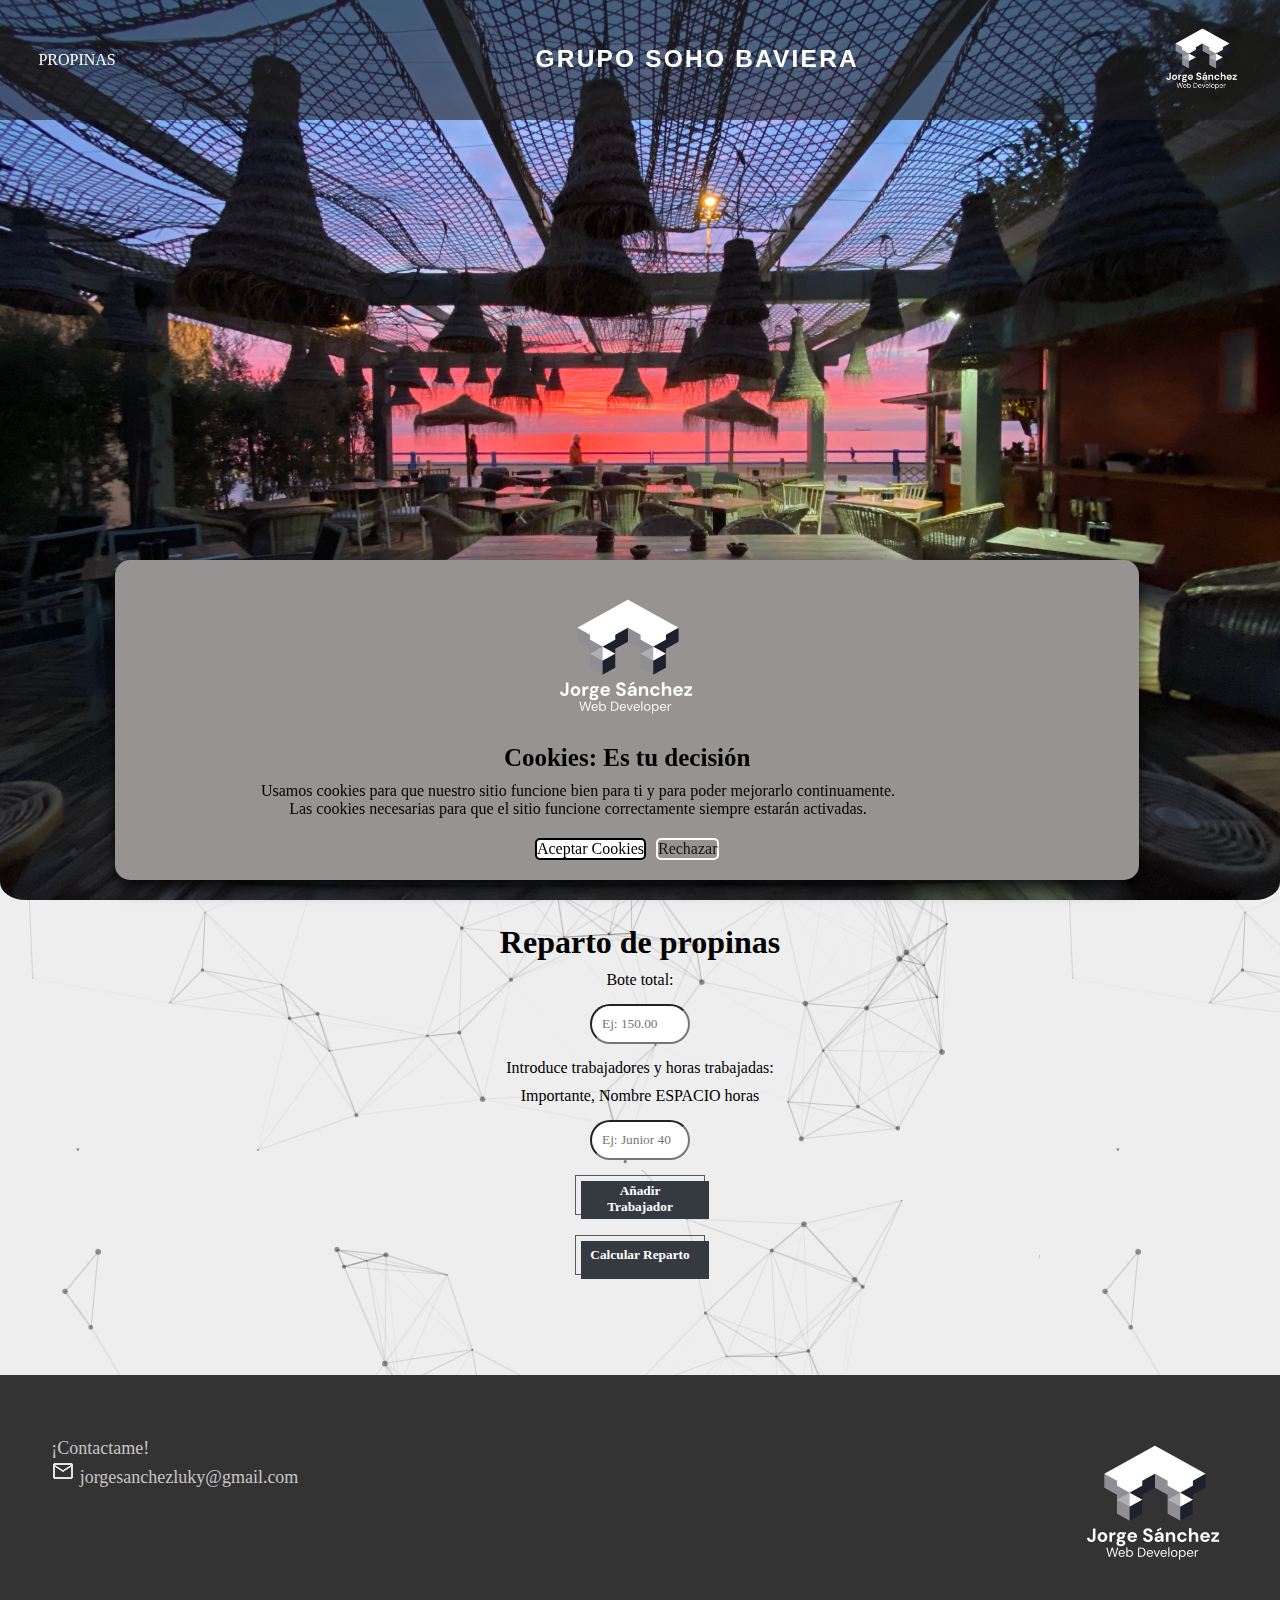
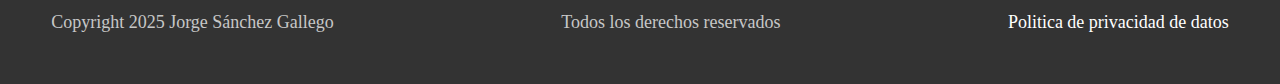
<file: index.html>
<!DOCTYPE html>
<html lang="en">
<head>
    <meta charset="UTF-8">
    <meta name="viewport" content="width=device-width, initial-scale=1.0">
    <link rel="stylesheet" href="assets/styles.css">
     <script src="assets/script.js" defer></script>
     <link rel="icon" href="assets/img/logo-transparent.png" type="image/x-icon">

    <title>Propinas</title>
</head>
<body>
 <header>
      <nav>
        <ul>
          <li>
            <a href="#propinas-id">Propinas</a>
          </li>
         
        </ul>
      </nav>
      
      <a href="https://www.sohoalicante.com/" target="_blank" class="logo">
        <img
          src="assets/img/gsb_logo_moderno_opcion3_blanco.svg" 
          alt="Soho Baviera Logo"/>
      </a>
      <a href="https://jorgesanchez.vercel.app/" target="_blank" class="logo-personal">
        <img
          src="assets/img/logo-transparent.png"
          alt="Jorge Sánchez Logo"/>
      </a>
      
    </header>
    <section class="banner">
        <img src="assets/img/IMG_3358.jpg" alt="Gómiz cover"/>
    </section>


    <section class="propinas" id="propinas-id">
  <h1>Reparto de propinas</h1>
  <p>Bote total:</p>
  <input type="number" id="boteTotal" placeholder="Ej: 150.00">

  <p>Introduce trabajadores y horas trabajadas:</p>
  <p>Importante, Nombre ESPACIO horas</p>
  <input type="text" id="inputTrabajador" placeholder="Ej: Junior 40">
  <button onclick="agregarTrabajador()" class="buttonfirst">Añadir Trabajador</button>

  <ul id="listaTrabajadores"></ul>

  <button onclick="calcular()" class="buttonfirst">Calcular Reparto</button>

  <div id="resultado" class="resultado"></div>
 </section>

 <div id="consentBox">
        <img class="img-logo" src="assets/img/logo-transparent.png"
             alt="Logo" title="logo">
        <div id="consentContent">
            <div id="consentHeader">
                  Cookies: Es tu decisión
            </div>
            <p class="text">
              Usamos cookies para que nuestro sitio funcione bien para ti y para poder mejorarlo continuamente.
            <br>Las cookies necesarias para que el sitio funcione correctamente siempre estarán activadas.
            </p>
            <div class="buttons">
                <button class="consentButton">
                      Aceptar Cookies
                  </button>
                <button class="rejectButton">
                      Rechazar
                  </button>
            </div>
        </div>
        </div>

         <footer>
        
        <div class="caja-logo">
        <div class="contacto" id="contacto-id">
        <p>¡Contactame!</p>
            <p><img src="assets/img/mail_24dp_E3E3E3_FILL0_wght400_GRAD0_opsz24 (1).png" alt="email">             jorgesanchezluky@gmail.com</p>
        </div>
        <img class="logo-footer" src="assets/img/logo-transparent.png" alt="logo">
    </div>
        <div class="copyright">
            <p>Copyright 2025 Jorge Sánchez Gallego</p>
            <p>Todos los derechos reservados</p>
            
            <p><a href="politica.html" target="_blank" class="abrir-politica">Politica de privacidad de datos</a></p>
        
        </div>
        
    </footer>
</body>
</html>
</file>
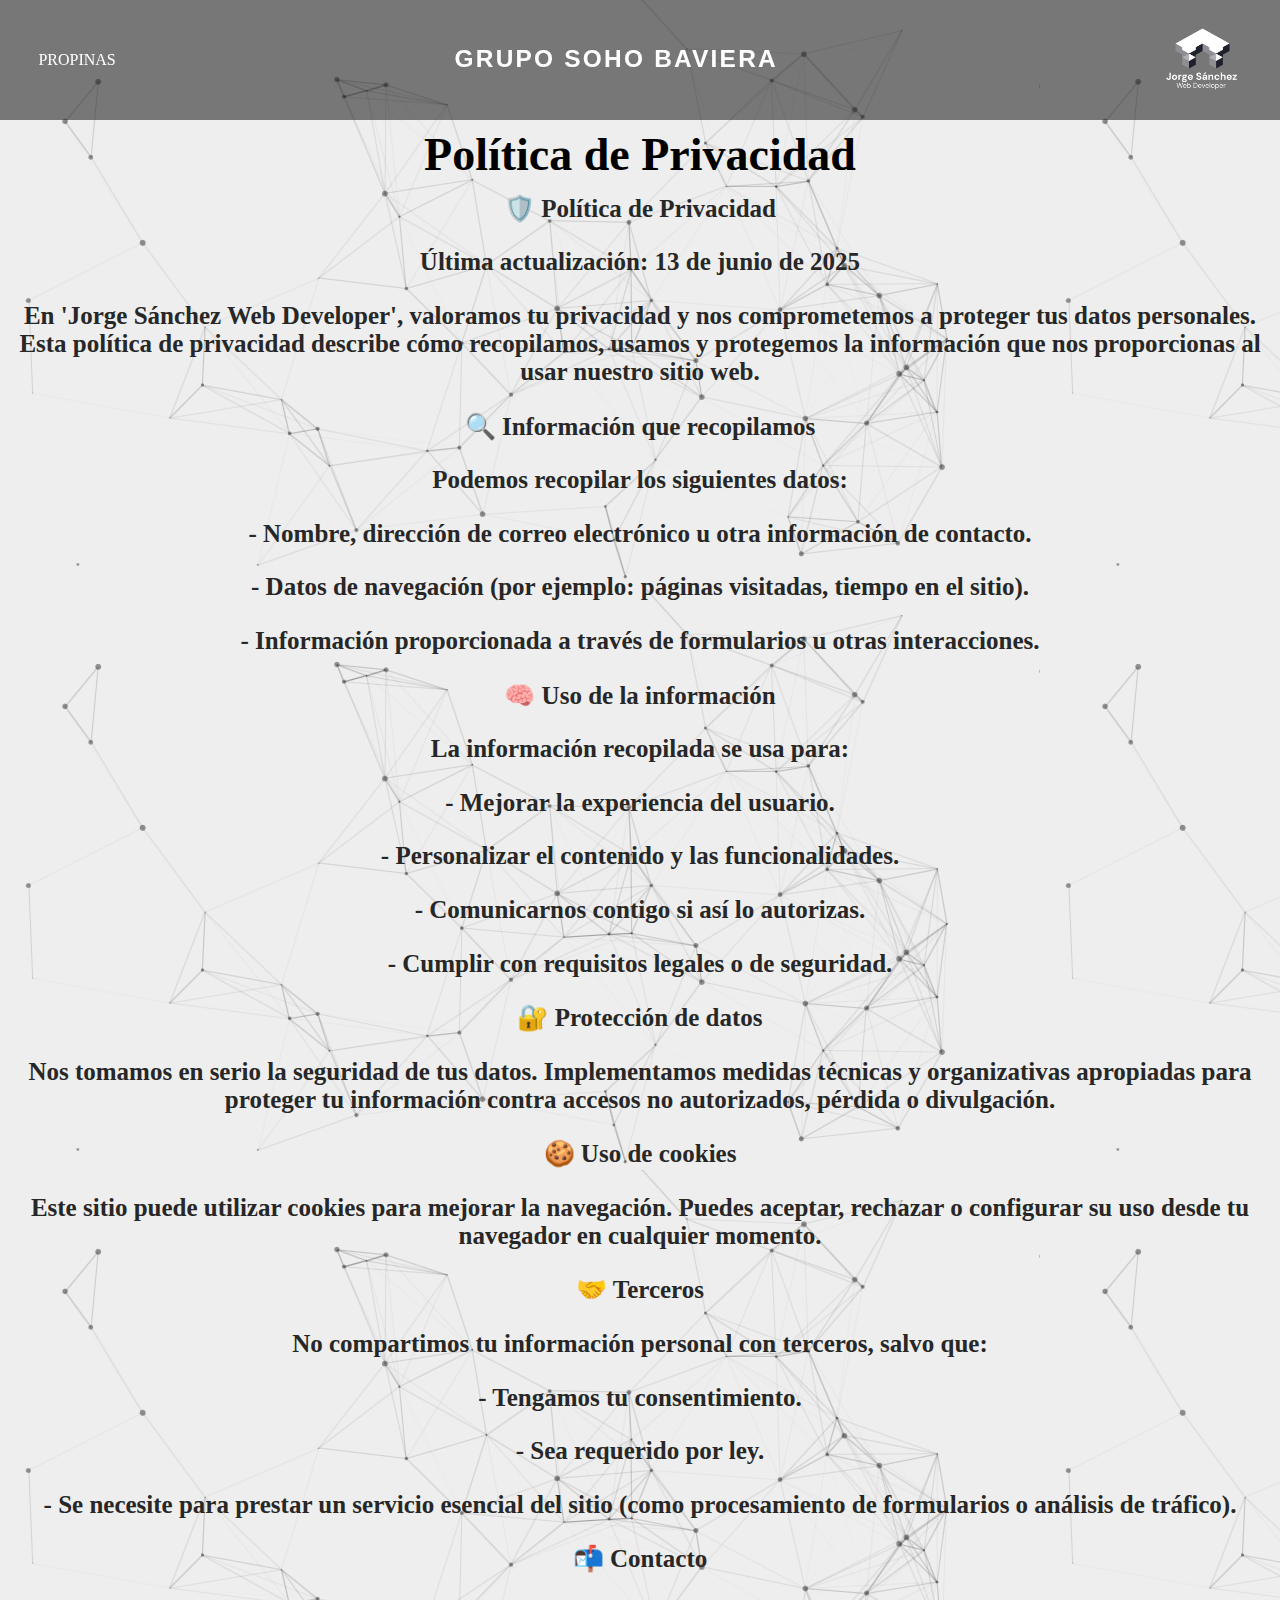
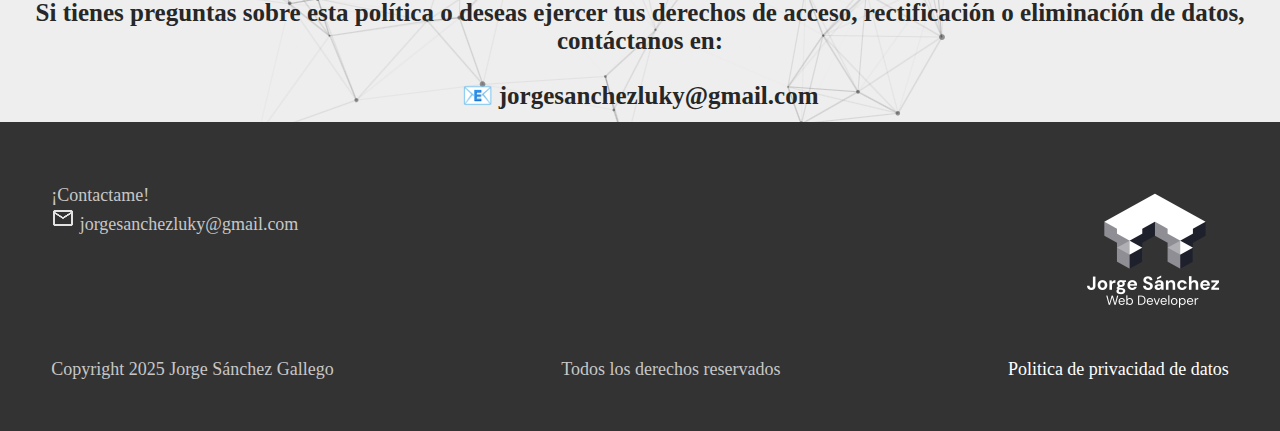
<file: politica.html>
<!DOCTYPE html>
<html lang="es">
<head>
    <meta charset="UTF-8">
    <meta name="viewport" content="width=device-width, initial-scale=1.0">
    <meta name="description" content="Desarrollador web, portfolio personal de Jorge Sánchez. ">
    <meta name="keywords" content="Paginas web, creacion paginas web, desarrollo web, portfolio personal">
    <link rel="canonical" href="https://jorgesanchez.vercel.app/">
    <meta name="address" content=" Alicante, España">
    <meta name="geo.placename" content="Alicante">
    <meta name="geo.region" content="ES-A">
    <meta property="og:title" content="Jorge Sánchez - Web Developer">
    <meta property="og:description" content="Portfolio personal de Jorge Sánchez!">
    <meta property="og:url" content="https://jorgesanchez.vercel.app/">
    <meta property="og:type" content="webdesigner">
    <meta property="og:image" content="https://res.cloudinary.com/doasb61co/image/upload/v1749839933/logo_ewgaro.png">
    <meta property="og:locale" content="es_ES">
    <link rel="icon" href="assets/img/logo-transparent.png" type="image/x-icon">
    <script src="assets/script.js" defer></script>
    
    <link rel="stylesheet" href="assets/styles.css">
    <title>Política</title>
</head>
<body>
    <header class="cabecera">
        
        
         <nav id="menu" class="menu-principal">
            <a href="index.html">Propinas</a>

            
        </nav>
        <a href="https://www.sohoalicante.com/" target="_blank" class="logo">
        <img
          src="assets/img/gsb_logo_moderno_opcion3_blanco.svg" 
          alt="Soho Baviera Logo"/>
      </a>
      <a href="https://jorgesanchez.vercel.app/" target="_blank" class="logo-personal">
        <img
          src="assets/img/logo-transparent.png"
          alt="Jorge Sánchez Logo"/>
      </a>
    </header>
    <main>
    <div class="logo-politica">
    
    </div>
    
    <div class="politica">
        
    <h3 id="titulo-politica">Política de Privacidad</h3>
      <p>🛡️ Política de Privacidad</p>
      <p>Última actualización: 13 de junio de 2025</p>
      <p>En 'Jorge Sánchez Web Developer', valoramos tu privacidad y nos comprometemos a proteger tus datos personales. 
        Esta política de privacidad describe cómo recopilamos, 
        usamos y protegemos la información que nos proporcionas al usar nuestro sitio web.
      <p>🔍 Información que recopilamos</p>
      <p>Podemos recopilar los siguientes datos:</p>
      <p>- Nombre, dirección de correo electrónico u otra información de contacto.</p>
      <p>- Datos de navegación (por ejemplo: páginas visitadas, tiempo en el sitio).</p>
      <p>- Información proporcionada a través de formularios u otras interacciones.</p>
      <p>🧠 Uso de la información</p>
      <p>La información recopilada se usa para:</p>
      <p>- Mejorar la experiencia del usuario.</p>
      <p>- Personalizar el contenido y las funcionalidades.</p>
      <p>- Comunicarnos contigo si así lo autorizas.</p>
      <p>- Cumplir con requisitos legales o de seguridad.</p>
      <p>🔐 Protección de datos</p>
     <p> Nos tomamos en serio la seguridad de tus datos. 
        Implementamos medidas técnicas y organizativas apropiadas para proteger 
        tu información contra accesos no autorizados, pérdida o divulgación.</p>
      <p>🍪 Uso de cookies</p>
      <p>Este sitio puede utilizar cookies para mejorar la navegación. 
        Puedes aceptar, rechazar o configurar su uso desde tu navegador en 
        cualquier momento.</p>
      <p>🤝 Terceros</p>
     <p> No compartimos tu información personal con terceros, salvo que:</p>
      <p>- Tengamos tu consentimiento.</p>
      <p>- Sea requerido por ley.</p>
     <p> - Se necesite para prestar un servicio esencial del sitio 
        (como procesamiento de formularios o análisis de tráfico).</p>
      <p>📬 Contacto</p>
      <p>Si tienes preguntas sobre esta política o deseas ejercer 
        tus derechos de acceso, rectificación o eliminación de datos, contáctanos en:</p>
      <p>📧 jorgesanchezluky@gmail.com</p>
      
      </div>
      </main>
       <footer>
        
        <div class="caja-logo">
        <div class="contacto" id="contacto-id">
        <p>¡Contactame!</p>
            <p><img src="assets/img/mail_24dp_E3E3E3_FILL0_wght400_GRAD0_opsz24 (1).png" alt="email">             jorgesanchezluky@gmail.com</p>
        </div>
        <img class="logo-footer" src="assets/img/logo-transparent.png" alt="logo">
    </div>
        <div class="copyright">
            <p>Copyright 2025 Jorge Sánchez Gallego</p>
            <p>Todos los derechos reservados</p>
            
            <p><a href="politica.html" target="_blank" class="abrir-politica">Politica de privacidad de datos</a></p>
        
        </div>
        
    </footer>
      
</body>
</html>
</file>
<file: assets/styles.css>
:root {
  --primary-color: #ffffff;
  --bg-color: #20202093;
  --spacing: 20px;
}

* {
  margin: 0;
  padding: 0;
  box-sizing: border-box;
  font-family: "EB Garamond", serif;
}
body {
      font-family: 'Lucida Sans', 'Lucida Sans Regular', 'Lucida Grande', 'Lucida Sans Unicode', Geneva, Verdana, sans-serif;
      background-image: url(img/coolbackgrounds-particles-ether.png);
      margin: auto;
      
      
      
    }
    a {
  text-decoration: none;
  color: var(--primary-color);
}

ul {
  list-style-type: none;
}

header {
  height: 120px;
  display: flex;
  justify-content: space-between;
  align-items: center;
  padding: 3%;
  position: fixed;
  width: 100%;
  background-color: var(--bg-color);
  animation: fadeIn 4s;
}

@keyframes fadeIn {
  from {
    background-color: transparent;
  }

  to {
    background-color: var(--bg-color);
  }
}

header img {
  height: 80px;
  width: auto;
}

header ul {
  display: flex;
  
  width: 240px;
}

header a {
  text-transform: uppercase;
}



header nav {
  display: flex;
}

header span {
  width: 240px;
  font-size: 40px;
}

.banner img{
  height: 100vh;
  border-bottom-left-radius: 2%;
  border-bottom-right-radius:2% ;
}

@media (max-width: 900px) {
 

  header nav {
    display: none;
  }
}
.banner img {
  width: 100%;
  height: 100vh;
  object-fit: cover;
  object-position: center;
}

@media (max-width: 600px) {
  .banner img {
    height: 100vh;
    object-fit: cover;
  }
  .logo img{
    height: 50px;
  }
}


.propinas {
  
  padding-top: 20px;
  display: flex;        /* Activamos Flexbox */
  flex-direction: column; /* Ponemos los items en columna */
  gap: 10px;            /* Espacio entre los textos */
  align-items: center; /* Alineación horizontal (opcional: start, center, end) */
  justify-content: center; /* Alineación vertical (opcional: start, center, end, space-between) */
  padding-bottom: 30px;
}




.buttonfirst {
  min-width: 130px;
  height: 40px;
  color: #fff;
  padding: 7px 10px;
  font-weight: bold;
  cursor: pointer;
  transition: all 0.3s ease;
  position: relative;
  display: inline-block;
  outline: none;
  border: 1px solid #585858;
  color: #fff;
  background: transparent;
  z-index: 0;
}
.buttonfirst:hover:after {
  top: 0;
  left: 0;
}
.buttonfirst:after {
  content: "";
  width: 100%;
  z-index: -1;
  position: absolute;
  height: 100%;
  top: 5px;
  left: 5px;
  transition: 0.2s;
  background-color: #343a40;
}





    input {
      margin: 5px 0px;
      padding: 10px;
      width: 100px;
      border-radius: 30px;
    }
    .buttonfirst{
        width: 100px;
        
        
    }
    .resultado {
      color: #f0f0f0;
      padding: 20px ;
      margin-top: 20px;
      
      
    }

    .resultadoImagen{
      width: 310px;
      background-image: url(img/WhatsApp\ Image\ 2025-09-08\ at\ 09.04.10.jpeg);
     background-size: cover;
    background-position: center;
    background-color: rgba(0, 0, 0, 0.24);
    background-blend-mode: multiply;
    border-radius: 20%;
    box-shadow: 0 0 10px rgba(0, 0, 0, 5.5);
    text-shadow: #111211;
    
    }


    #consentBox {
   background: #979393 ;
   padding: 20px;
   border-radius: 15px;
   box-shadow: 0 8px 16px rgba(0, 0, 0, 0.808);
   text-align: center;
   position: fixed;
   bottom: 20px;
   margin-left: 9%;
   width: 80%;
   z-index: 2;
   
}



#consentBox.hide {
   opacity: 0;
   pointer-events: none;
   transform: scale(0.8);
   transition: all 0.3s ease;
}

::selection {
   color: #fff;
   background: #229a0f;
}

#consentContent p {
   color: black;
   margin: 10px 0 20px 0;
   width: 90%;
   padding-left: 5%;
   padding-right: 5%;
   
}

#consentContent .buttons {
   display: flex;
   align-items: center;
   justify-content: center;
   margin-top: 20px;
   
   
}

.consentButton,
.rejectButton {
   
   border: none;
   outline: none;
   color: black;
   font-size: 16px;
   font-weight: 500;
   border-radius: 5px;
   cursor: pointer;
   transition: all 0.3s ease;
}

.consentButton {
   background: #ffffff;
   margin-right: 10px;
   border: 2px solid black;
}

.rejectButton {
   color: #111211;
   background: transparent;
   border: 2px solid white;
   text-decoration: none;
}

#consentBox img {
   max-width: 150px;
}

#consentHeader {
   font-size: 25px;
   font-weight: 600;
   margin-top: 10px;
}
#consentBox.hidden {
   display: none;
}

.form form input,
.form form textarea,
.form form button {
   display: block;
   width: 100%;
   margin-bottom: 20px; 
   padding: 10px;
   box-sizing: border-box;
}

footer{
    background-color: #333;
    color:rgb(199, 199, 199); 
    padding: 4%;
    font-family: 'EBGaramond', sans-serif;
}

.contacto{
    padding-top: 1%;
}
.copyright{
    padding-top: 3%;
    display: flex;
    justify-content: space-between;
}
.logo-footer{
    width: 150px;
}

.caja-logo{
    display: flex;
    justify-content: space-between;
    
}

    .logo-politica img{
        width: 400px;
        
    }

    @media (max-width: 741px){
   
    .logo-politica img{
        width: 300px;
        
    }
    .logo-footer{
    width: 90px;
}  } .contacto p{
        font-size: 18px;
        
    } .copyright p{
        font-size: 18px;
    }
    .logo-politica{
        display: flex;
        justify-content: center;
    }
    

     .politica p{
        display: flex;
        justify-content: center;
        text-align: center;
        align-items: center;
        flex-wrap: wrap;
        font-size: 25px;
        padding: 1%;
        color: #262726;
        font-weight: bold;
    }
    
    .logo-politica{
        display: flex;
        justify-content: center;
    }

    h3{
    text-align: center;
    padding-top: 10%;
    font-size: 46px;
}
</file>
